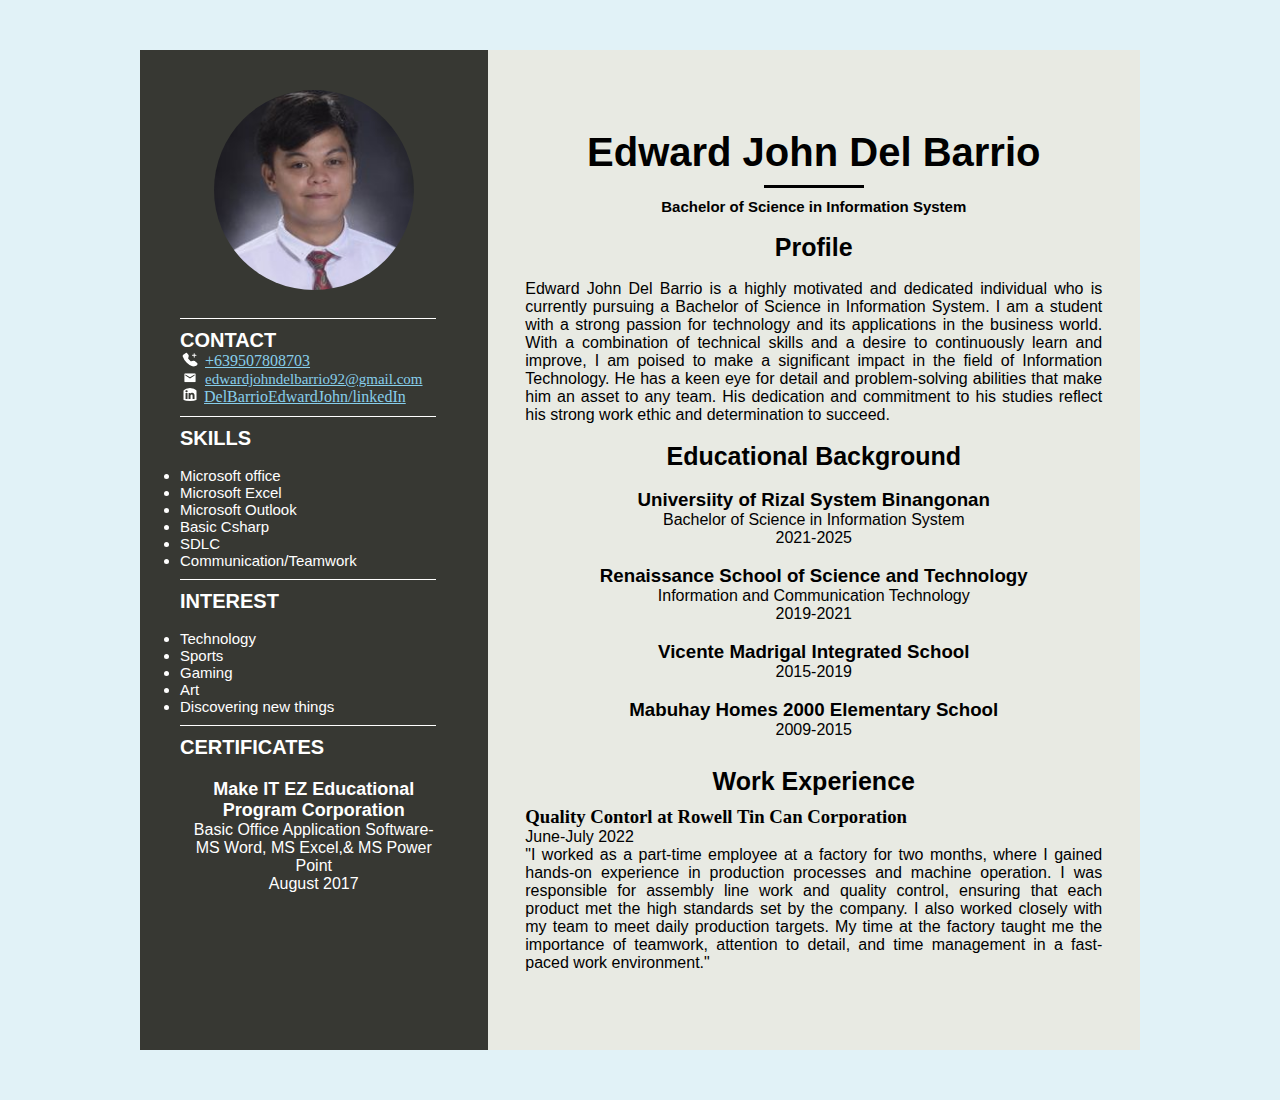
<file: resume.html>
<!DOCTYPE html>
<html>
<head>
	<title>Web Resume</title>
	<link rel="stylesheet" type="text/css" href="Css/design.css">
</head>
<body>
	<div class = "container">
		<div class = "left_Side">
			<div class="left_img">
			<img src="image/Profile.jpg" alt= "Profile"><br>
			<hr>
			</div>
			<span class="contact">CONTACT</span><br>
			<span class="phone"><img src="icons/phone.svg"></span>
			<span class="number"><a href="tel:09507808703">+639507808703</a></span><br>
			<span class="mails"><img src="icons/mail.svg"></span>
			<span class="email"><a href="mailto:edwardjohndelbarrio92@gmail.com">edwardjohndelbarrio92@gmail.com</a></span><br>
			<span class="linked"><img src="icons/linkedin.svg"></span>
			<span class="link"><a href="https://www.linkedin.com/in/del-barrio-edward-john-79366924b/">DelBarrioEdwardJohn/linkedIn</a></span><br>
			<hr>
			<span class="skills">SKILLS</span>
			<span class="info">
			<ul>
			<br>
				<li>Microsoft office</li>
				<li>Microsoft Excel</li>
				<li>Microsoft Outlook</li>
				<li>Basic Csharp</li>
				<li>SDLC</li>
				<li>Communication/Teamwork</li>
			</ul>
			</span>
			<hr>
			<span class="interest">INTEREST</span>
			<span class="info">
			<ul>
			<br>
				<li>Technology</li>
				<li>Sports</li>
				<li>Gaming</li>
				<li>Art</li>
				<li>Discovering new things</li>
			</ul>
			</span>
			<hr>
			<span class="certif">CERTIFICATES</span>
			<span class="content">
				<h3>Make IT EZ Educational Program Corporation</h3>
				<p>Basic Office Application Software- MS Word, MS Excel,& MS Power Point</p>
				<p>August 2017</p>
			</span>
		</div>
			<div class = "right_Side">
				<span class="Name">
					<h1>Edward John Del Barrio</h1>
					<hr>
					<h4>Bachelor of Science in Information System</h4>
				</span><br>
				<span class="about">Profile</span><br>
					<div class="data">
						<p>Edward John Del Barrio is a highly motivated and dedicated individual who is currently pursuing a Bachelor of Science in Information System. I am a student with a strong passion for technology and its applications in the business world. With a combination of technical skills and a desire to continuously learn and improve, I am poised to make a significant impact in the field of Information Technology. He has a keen eye for detail and problem-solving abilities that make him an asset to any team. His dedication and commitment to his studies reflect his strong work ethic and determination to succeed.</p>
					</div><br>
				<span class="educ">Educational Background</span><br>
					<div class="school">
						<h3>Universiity of Rizal System Binangonan</h3>
						<p>Bachelor of Science in Information System</p>
						<ul>2021-2025</ul><br>
						<h3>Renaissance School of Science and Technology</h3>
						<p>Information and Communication Technology</p>
						<ul>2019-2021</ul><br>
						<h3>Vicente Madrigal Integrated School</h3>
						<ul>2015-2019</ul><br>
						<h3>Mabuhay Homes 2000 Elementary School</h3>
						<ul>2009-2015</ul><br>
					</div>
				<span class="work">Work Experience</span>
					<div class="exp">
						<h3>Quality Contorl at Rowell Tin Can Corporation</h3>
						<p class="date">June-July 2022</p>
						<p>"I worked as a part-time employee at a factory for two months, where I gained hands-on experience in production processes and machine operation. I was responsible for assembly line work and quality control, ensuring that each product met the high standards set by the company. I also worked closely with my team to meet daily production targets. My time at the factory taught me the importance of teamwork, attention to detail, and time management in a fast-paced work environment."</p>
					</div>
			</div>
			
	</div>

</body>
</html>
</file>
<file: Css/design.css>
*
{
	margin: 0;
	padding: 0;
	box-sizing: border-box;
}
body
{
	background: #E1F2F7;
	display: flex;
	justify-content: center;
	align-items: center;
	min-height: 100vh;
}
.container
{
	position: relative;
	width: 100%;
	max-width:1000px;
	min-height: 1000px;
	background: #E8EAE3;
	margin: 50px;
	display: grid;
	grid-template-columns: 1fr 2fr;
}
.container .left_Side
{
	position: relative;
	background: #373833;
	padding: 40px;
}
.left_img
{
	position: relative;
	text-align: center;
}
.contact
{
	color: #fff;
	font-size: 20px;
	font-family: Arial;
	font-weight: bold;
}
.phone
{
	font-weight: 200;
	color: lightcyan;
	margin-left: 25px;
}
.number a
{
	color: skyblue;
}
.phone img
{
	position: absolute;
  width: 20px;
  height: 20px;
  padding-bottom: 5px;
}
.email
{
	font-weight: 200;
	color: lightcyan;
	font-size: 15px;
	margin: 25px;
}
.email a
{
	color: skyblue;
}
.mails img
{
	position: absolute;
	width: 20px;
	height: 20px;
	padding-bottom: 5px;
}
.linked
{
	font-weight: 150;
	color: lightcyan;
	font-size: 15px;
	margin: 12px;

}
.link a
{
	color: skyblue;
}
.linked img
{
	position: absolute;
	width: 20px;
	height: 18px;
	padding-bottom: 5px;
}
.skills
{
	color: #fff;
	font-size: 20px;
	font-family: Arial;
	font-weight: bold;
	text-align: center;
}
.interest
{
	color: #fff;
	font-size: 20px;
	font-family: Arial;
	font-weight: bold;
	text-align: center;	
}
.info
{
	color: #fff;
	font-size: 15px;
	font-family: Arial;
}
.certif
{
	color: #fff;
	font-size: 20px;
	font-family: Arial;
	font-weight: bold;
	text-align: center;	
}
.content h3
{
	color: #fff;
	font-size: 18px;
	font-family: Arial;
	padding-top: 20px;
	text-align: center;
}
.content p
{

	color: #fff;
	font-family: Arial;
	text-align: center;
}
.container.right_Side
{
	position: relative;
	background: #fff;
	padding: 40px;
}
.right_Side
{
	padding-left: 1cm;
	padding-right: 1cm;
}
.Name h1
{
	color: black;
	font-family: Arial;
	font-weight: bolder;
	font-size: 40px;
	text-align: center;
	padding-top: 80px;
	
}
.Name hr
{
	background: black;
	text-align: center;
	width: 100px;
	padding-bottom: 3px;
	margin: auto;
	margin-bottom: 10px;
	margin-top: 10px;
}
.Name h4
{
	color: black;
	font-family: Arial;
	font-size: 15px;
	text-align: center;
	
}
.about
{
	color: black;
	font-size: 25px;
	font-family: Arial;
	font-weight: bold;
	display: flex;
	justify-content: center;
}
.data p
{
	text-align: justify;
	font-family: Arial;
}
.educ 
{
	color: black;
	font-size: 25px;
	font-family: Arial;
	font-weight: bold;
	display: flex;
	justify-content: center;
}
img
{
	width: 200px;
    border-radius: 50%; 
    margin: auto;
    display: block;
}
hr
{
	background: #fff;
	height: 1px;
	border: none;
	margin-right: 12px;
	margin-top: 10px;
	margin-bottom: 10px;
}
.school h3
{
	text-align: center;
	font-family: Arial;
}
.school p
{
	text-align: center;
	font-family: Arial;
}
.school ul 
{
	text-align: center;
	font-family: Arial;
}
.work
{
	color: black;
	font-size: 25px;
	font-family: Arial;
	font-weight: bold;
	display: flex;
	margin-bottom: 10px;
	margin-top: 10px;
	justify-content: center;
}
.exp p
{
	text-align: justify;
	font-family: Arial;
}
</file>
